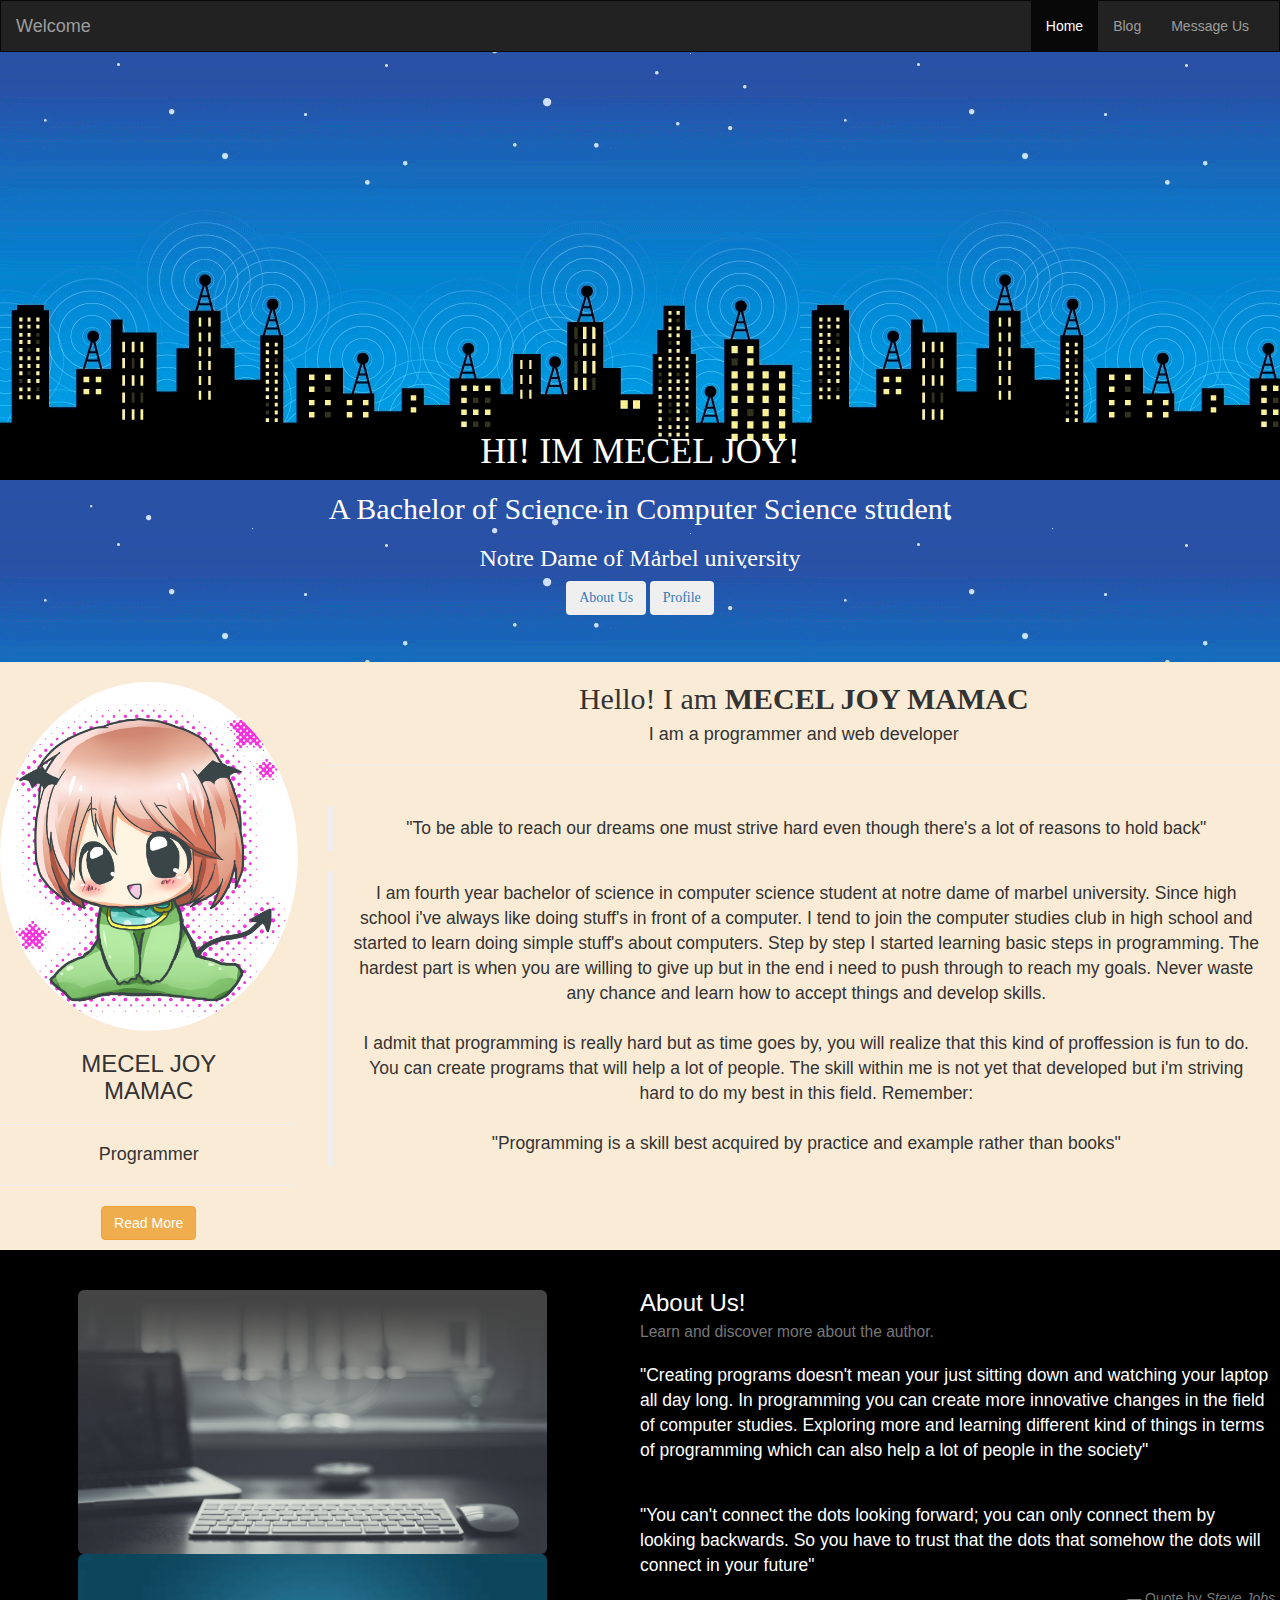
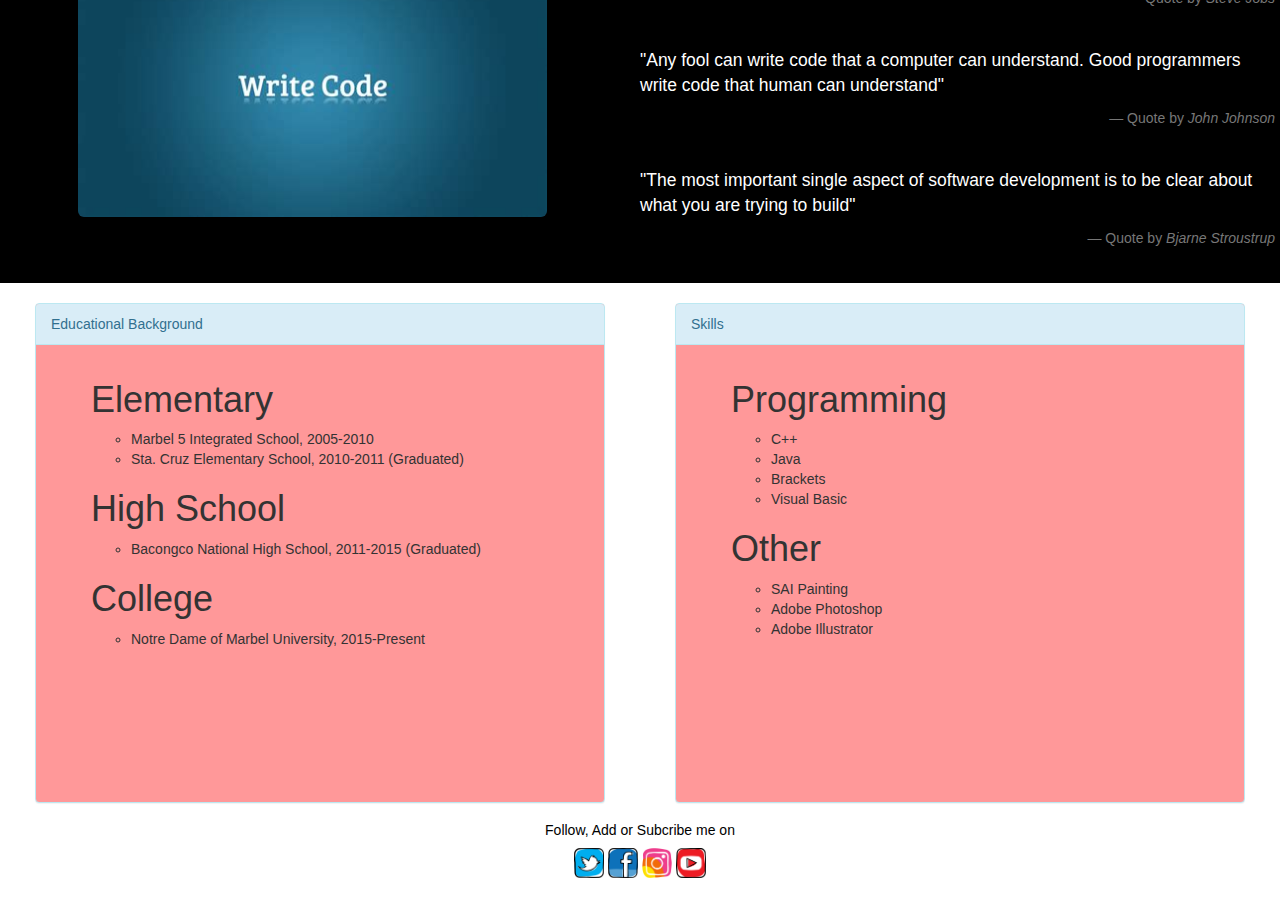
<file: index.html>
<!DOCTYPE HTML>
<HTML>
<head>
    <!--Required meta tags-->
    <meta charset="utf-8">
    <meta name="viewport" content="width=device-width, initial-scale=1, shrink-to-fit=no">
    <link rel="stylesheet" type="text/css" href="Project.css">
    
    <!--Bootstrap CSS-->
    <link rel ="stylesheet" href="bootstrap.min.css">
    
    <title> Project</title>
    <style>
    .navbar{
    margin-bottom:0;
    border-radius:0;
        }
    </style>
    
    
        <nav class="navbar navbar-inverse">
            <div class="navbar-header">
            <button type="button" class="navbar-toggle collapsed" data-toggle="collapsed" datta-target="#bs-example-navbar-collapse-1" aria-expanded="false">
                <span class="sr-only">Toggle Navigation </span>
            <span class="icon-bar"></span>
            <span class="icon-bar"></span>
            <span class="icon-bar"></span>
            </button>
                <a class="navbar-brand" href="#">Welcome</a>
            </div>
            <div class="collapsed navbar-collapse" id="bs-example-navbar-collapse-1">
                <ul class="nav navbar-nav pull-right">
                    <li  class="active"><a href="index.html">Home</a></li>
                    <li> <a href="ProjectBlog.html"> Blog </a></li>
                    <li><a href="ProjectContact.html">Message Us</a></li> 
                        </ul>
            </div>
        </nav> 
<body>
     <div class="section1" style="text-align: center">
         <div style="font-family: cursive">
        <br> <br> <br> <br> <br> <br> <br> <br> <br><br> <br> <br> <br> <br><br> <br> <br> <br>
        <h1 style="color: white"> HI! IM MECEL JOY!</h1>
        <h2 style="color: white"> A Bachelor of Science in Computer Science student</h2>
        <h3 style="color: white"> Notre Dame of Marbel university </h3>
             <button class="btn btn-alert btn-md"><a href="#About">About Us</a></button>
             <button class="btn btn-alert btn-md"><a href="#Profile"> Profile </a> </button> 
         </div>
    </div>

    
    <section id="Profile">
    <div class="section" style="text-align: center">
     <div class="row">
           <div class="col-md-3 col-sm-3 col-xs-3" ><br>
                <img class="img-circle" src="chibi1.jpg" style="width: 100%;" >
                <h3 class="text-center" >MECEL JOY <br> MAMAC </h3> <hr style="color: green">
                <h4 class="text-center"> Programmer </h4><hr style="color: darkblue">
               <a href="#Author" class="btn btn-warning btn-md">Read More </a>
                <p> </p>
            </div>
         <div class="col-md-9 col-sm-9 col-xs-9">
             <h2 style="font-family: cursive"> Hello! I am <b> MECEL JOY MAMAC </b></h2>
             <h4 style=""> I am a programmer and web developer</h4><hr><br>
              <blockquote class= "blockquote" >
                   <p class=""> "To be able to reach our dreams one must strive hard even though there's a lot of reasons to hold back"
                    </blockquote>  
             <blockquote class= "blockquote" >
                   <p class=""> I am fourth year bachelor of science in computer science student at notre dame of marbel university. Since high school i've always like doing stuff's in front of a computer. I tend to join the computer studies club in high school and started to learn doing simple stuff's about computers. Step by step I started learning basic steps in programming. The hardest part is when you are willing to give up but in the end i need to push through to reach my goals. Never waste any chance and learn how to accept things and develop skills. <br><br> I admit that programming is really hard but as time goes by, you will realize that this kind of proffession is fun to do. You can create programs that will help a lot of people. The skill within me is not yet that developed but i'm striving hard to do my best in this field. Remember: <br> <br> "Programming is a skill best acquired by practice and example rather than books"
                    </blockquote> 
         </div>
         </div>
    </div>
        </section>
    
    
     <section id="About"> 
        <div style="text-align: center">
            <div class="row">
    <div class="col-md-6 col-sm-6 col-xs-6"><br> <br>
        <img class="img-rounded" src="background1.png" style="width: 75%;" >
        <img class="img-rounded" src="Background7.jpg" style="width: 75%">
        <p class="text-center text-uppercase"> <h3 class="text-center"> </h3></div>
        <div style="background-color: black"><br> 
            <div style="text-align: center">
                <div style="color: white">
               <h3 class="text-left">About Us!<br><small>Learn and discover more about the author. </small></h3>
               <blockquote class= "blockquote" >
                   <p class="text-left"> "Creating programs doesn't mean your just sitting down and watching your laptop all day long. In programming you can create more innovative changes in the field of computer studies. Exploring more and learning different kind of things in terms of programming which can also help a lot of people in the society"</p>
                    </blockquote>
                    <blockquote class= "blockquote" >
                    <p class="text-left"> "You can't connect the dots looking forward; you can only connect them by looking backwards. So you have to trust that the dots that somehow the dots will connect in your future" <footer class="text-right">Quote by <cite>Steve Jobs</cite></footer>
                    </blockquote>
                        <blockquote class= "blockquote" >
                        <p class="text-left"> "Any fool can write code that a computer can understand. Good programmers write code that human can understand" <footer class="text-right">Quote by <cite>John Johnson</cite></footer> 
                        </blockquote>
                            <blockquote class= "blockquote" >
                            <p class="text-left"> "The most important single aspect of software development is to be clear about what you are trying to build" <footer class="text-right">Quote by <cite>Bjarne Stroustrup</cite></footer> <br>
               </blockquote>  
           </div>
            </div>
         </div>
            </div>
         </div>
    </section>
        
    
    <section id="Author"> 
        <div class="col-md-6 col-sm-6 col-xm-6"> 
                <div class="panel panel-primary panel-info"> 
                    <div class="panel-heading"> 
                        Educational Background
                    </div>
                    <div class="panel-body"> 
                    <ul> 
                        <h1> Elementary </h1><ul>
                        <li> Marbel 5 Integrated School, 2005-2010</li>
                        <li> Sta. Cruz Elementary School, 2010-2011 (Graduated)</li>
                        </ul>
                        <h1> High School </h1><ul>
                        <li> Bacongco National High School, 2011-2015 (Graduated) </li>
                        </ul>
                        <h1> College </h1><ul>
                        <li> Notre Dame of Marbel University, 2015-Present </li>
                        </ul>
                    </ul>
                    </div>
                </div>
            </div>
            
            <div class="col-md-6 col-sm-6 col-xm-6"> 
            <div class="panel panel-primary panel-info"> 
                <div class="panel-heading">
                Skills
                </div>
                <div class="panel-body">
                   <ul>
                    <h1> Programming </h1><ul>
                    <li> C++ </li>
                    <li> Java </li>
                    <li> Brackets </li>
                    <li> Visual Basic</li>
                    </ul>
                    <h1> Other </h1><ul>
                    <li> SAI Painting </li>
                    <li> Adobe Photoshop </li>
                    <li> Adobe Illustrator</li>
                    </ul>  
                </ul> 
                </div>
                </div>
                </div>
    </section>
    
                
 
    <hr style="color: blue">
     <footer style="text-align: center">
           <h5 style="color: black" text="center"> Follow, Add or Subcribe me on</h5>
           <a href="https://twitter.com/ohmymessy">
           <img title="Twitter" alt="Twitter" src="twitter.png" style="width: 30px;">
           </a>
           <a href="https://www.facebook.com/meceljoy.mamac.3">
           <img title="Facebook" alt="Facebook" src="facebook.png" style="width: 30px;">
           </a>
           <a href="https://instagram.com/iamecellie">
               <img title="Instagram" alt="Instagram" src="instagram.png" style="width: 30px;"> 
           </a>
           <a href="https://youtube.com/mamacmeceljoy16">
           <img title="Youtube" alt="Youtube" src="youtube.png" style ="width: 30px;">
           </a>
        </footer>
   
     
        
        <!--jQuery first, then Bootstrap JS-->
    <div style="height:30px"></div>
    <script src="jquery.js"></script>
    <script src="bootstrap.min.js"></script>
</file>
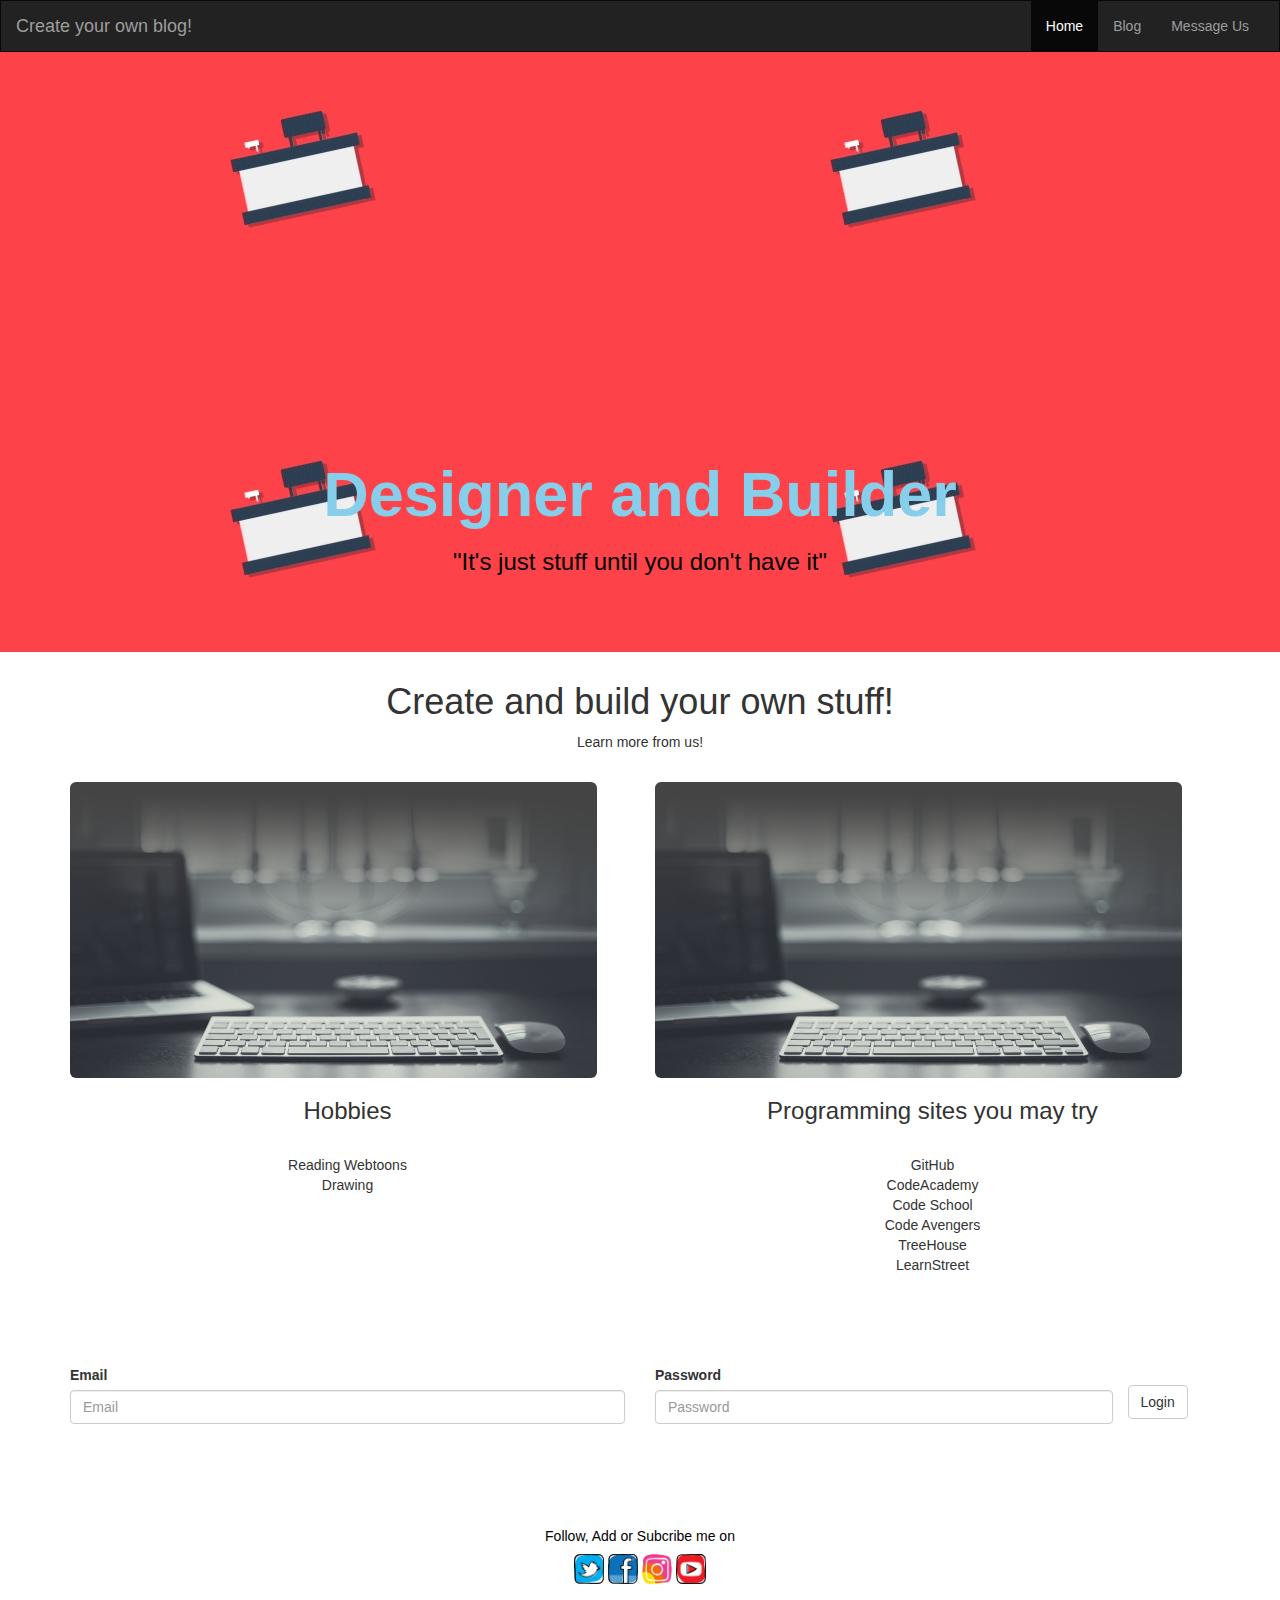
<file: ProjectBlog.html>
<!DOCTYPE HTML>
<HTML>
<head>
    <!--Required meta tags-->
    <meta charset="utf-8">
    <meta name="viewport" content="width=device-width, initial-scale=1, shrink-to-fit=no">
    <link rel="stylesheet" type="text/css" href="Project.css">
    
    <!--Bootstrap CSS-->
    <link rel ="stylesheet" href="bootstrap.min.css">
    <title> Project</title>
    <style>
    .navbar{
    margin-bottom:0;
    border-radius:0;
        }
    </style>
    
    
        <nav class="navbar navbar-inverse">
            <div class="navbar-header">
            <button type="button" class="navbar-toggle collapsed" data-toggle="collapsed" datta-target="#bs-example-navbar-collapse-1" aria-expanded="false">
                <span class="sr-only">Toggle Navigation </span>
            <span class="icon-bar"></span>
            <span class="icon-bar"></span>
            <span class="icon-bar"></span>
            </button>
                <a class="navbar-brand" href="#">Create your own blog!</a>
            </div>
            <div class="collapsed navbar-collapse" id="bs-example-navbar-collapse-1">
                <ul class="nav navbar-nav pull-right">
                    <li  class="active"><a href="index.html">Home</a></li>
                    <li> <a href="ProjectBlog.html"> Blog </a></li>
                    <li><a href="ProjectContact.html">Message Us</a></li> 
                        </ul>
            </div>
        </nav> 
    
    <container>
     <div class="jumbotron jumbotron-fluid">
            <br> <br> <br> <br> <br> <br> <br> <br> <br> <br> <br> <br> <br> <br> <br> <br> <br> 
         <h1 style="color: skyblue"><b> Designer and Builder </b></h1>
            <h3 style="color: black"> "It's just stuff until you don't have it" </h3>
        </div>
         
         <div>
             <h1 style="text-align: center">
                 Create and build your own stuff!
             </h1>
             <p style="text-align: center"> Learn more from us! </p>
             <br> 
         
             <div class="container"> 
               <div class="row">
                        <div class="col-md-6 col-sm-6 col-xm-6">
                        <img class="img-rounded" src="background1.png" style="width: 95%;" >
                            <p class="text-center text-uppercase"> <h3 class="text-center"> Hobbies </h3> <br> <p style="text-align: center">Reading Webtoons <br> Drawing <br> </p> </div>
                   
                            
                            
                        <div class="col-md-6 col-sm-6 col-xm-6">
                            <img class="img-rounded" src="background1.png" style="width: 95%;" >
                            <p class="text-center text-uppercase"> <h3 class="text-center"> Programming sites you may try </h3> <br><p style="text-align: center"> GitHub <br> CodeAcademy <br> Code School <br>Code Avengers <br> TreeHouse <br> LearnStreet</p></div>   
                            
                       
             </div>
             </div>
             <br> <br> <br> <br>
              <div class="container">
                  <div style="align-items: center">
            <div style="align-content: center">
             <div class="row">
             <div class="col-md-6 col-sm-6 col-xm-6">
                 <form class="form.inline">
                     <div class="form-group">
                         <label> Email </label>
                         <input type="email" class="form-control" placeholder="Email">
                     </div>
                    </form>
                 </div>
                 
                
                  <div class="col-md-5 col-sm-3 col-xm-3">
                 <form class="form.inline">
                     <div class="form-group">
                         <label> Password </label>
                         <input type="password" class="form-control" placeholder="Password">
                     </div>
                    </form>
                 </div>
                 <br>
                 
                 <button type="Submit" class="btn btn-default"> Login </button>
                 </div>
                </div>
                  </div>
                  </div>
             </div>
        
        <br> <br> <br> <br>

             
             <footer style="text-align: center">
           <h5 style="color: black" text="center"> Follow, Add or Subcribe me on</h5>
           <a href="https://twitter.com/ohmymessy">
           <img title="Twitter" alt="Twitter" src="twitter.png" style="width: 30px;">
           </a>
           <a href="https://www.facebook.com/meceljoy.mamac.3">
           <img title="Facebook" alt="Facebook" src="facebook.png" style="width: 30px;">
           </a>
           <a href="https://instagram.com/iamecellie">
               <img title="Instagram" alt="Instagram" src="instagram.png" style="width: 30px;"> 
           </a>
           <a href="https://youtube.com/mamacmeceljoy16">
           <img title="Youtube" alt="Youtube" src="youtube.png" style ="width: 30px;">
           </a>
        </footer>
    
        
          <div style="height:30px"></div>
    <script src="jquery.js"></script>
    <script src="bootstrap.min.js"></script>
</file>
<file: Project.css>
.body{
    font-family: sans-serif;
    background-color: palevioletred;
    margin: 0px;
    padding: inherit;
}

.section{
   background-color: antiquewhite;
    margin: 0px 0px 0px 0px;
    background-attachment: scroll;
    opacity: inherit;
}

.jumbotron{
    background-image: url(backgroundgif2.gif);
    position: inherit;
    text-align: center;
    text-align-last: center;
    height: 600px;
    margin: 0px 0px 0px 0px;
    background-attachment: fixed;
}

.author{
    text-align: center;
}

.panel{
    background-image: url(peachbackground.jpg); 
    height: 500px;
    margin: 0px 20px 0px 20px;
}

.header{
    background-image: url(quote.jpg);
    position: relative;
    text-align: center;
    text-align-last: center;
    height: 600px;
    margin: 0px 20px 0px 20px;
    background-attachment: fixed;
}

.section1{
    background-image: url(backgroundgif4.gif);
    height: 610px;
    background-attachment: fixed;
}

.footer{
    background-attachment: inherit;
    background-color: aquamarine;
}
.section2{
    background-color: darkgrey;
    height: 600px;
    margin: 0px 0px 0px 0px;
    
}
</file>
